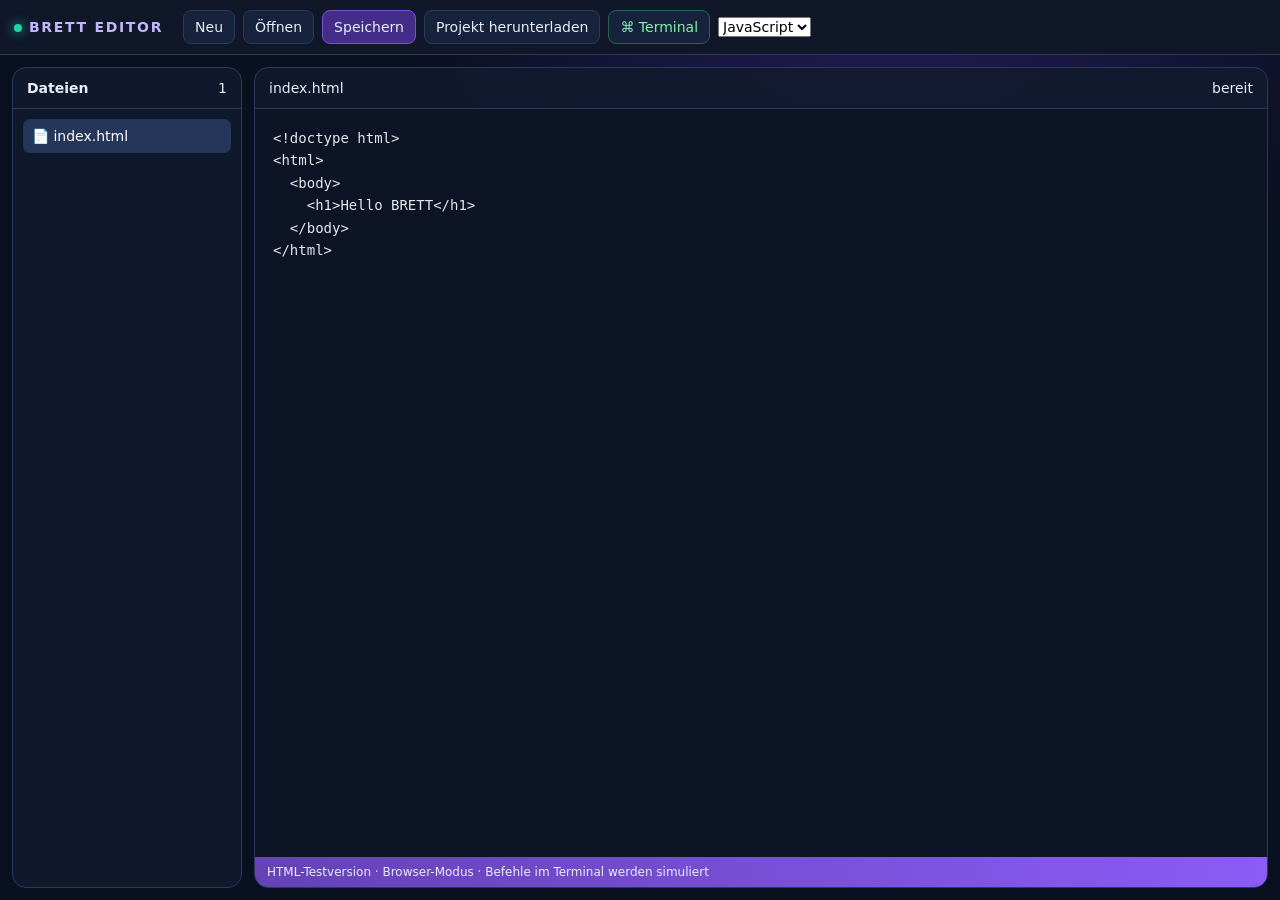
<file: brett-editor-test.html>
<!doctype html>
<html lang="de">
<head>
<meta charset="utf-8">
<meta name="viewport" content="width=device-width, initial-scale=1">
<title>BRETT Editor – HTML-Testversion</title>
<style>
:root{--bg:#09101f;--panel:#111a2e;--panel2:#17233c;--line:#2a3a5d;--text:#e8edf7;--muted:#91a0ba;--violet:#8b5cf6;--green:#22d3a6;--red:#fb7185}
*{box-sizing:border-box}html,body{height:100%;margin:0}body{background:radial-gradient(circle at 70% -15%,#2a1e64,transparent 38%),var(--bg);color:var(--text);font:14px Inter,system-ui,sans-serif;display:flex;flex-direction:column;overflow:hidden}
button,input,select,textarea{font:inherit}button{cursor:pointer;color:var(--text);background:var(--panel2);border:1px solid var(--line);border-radius:8px;padding:8px 11px}button:hover{border-color:var(--violet);background:#26355a}.top{display:flex;align-items:center;gap:8px;padding:10px 14px;border-bottom:1px solid var(--line);background:#0f1729;overflow:auto;white-space:nowrap}.brand{font-weight:800;letter-spacing:.12em;color:#c4b5fd;margin-right:12px}.dot{display:inline-block;width:8px;height:8px;border-radius:50%;background:var(--green);box-shadow:0 0 12px var(--green);margin-right:7px}.primary{background:#432d88;border-color:#7653d4}.green{color:#86efac;border-color:#25634f}.workspace{display:grid;grid-template-columns:230px 1fr;gap:12px;padding:12px;min-height:0;flex:1}.side,.editor{background:rgba(17,26,46,.9);border:1px solid var(--line);border-radius:14px;overflow:hidden}.side-head,.editor-head{padding:12px 14px;border-bottom:1px solid var(--line);display:flex;justify-content:space-between;align-items:center}.files{padding:10px}.file{padding:9px;border-radius:7px;color:#cbd5e1;cursor:pointer}.file:hover,.file.active{background:#26355a;color:#fff}.editor{display:flex;flex-direction:column}.editor-body{flex:1;min-height:0}.editor textarea{width:100%;height:100%;resize:none;border:0;outline:0;padding:18px;background:#0c1425;color:#e5e7eb;font:14px/1.6 Consolas,'JetBrains Mono',monospace}.status{padding:8px 12px;background:linear-gradient(90deg,#6542b5,#8b5cf6);font-size:12px}.terminal{position:fixed;z-index:5;left:50%;bottom:20px;transform:translateX(-50%);width:min(1000px,94vw);height:min(480px,70vh);display:none;flex-direction:column;background:#070c17;border:1px solid #6145b6;border-radius:15px;box-shadow:0 25px 100px #000b}.terminal.open{display:flex}.term-head{display:flex;justify-content:space-between;align-items:center;padding:12px 14px;background:#121c33;border-bottom:1px solid var(--line)}.term-title{color:#ddd6fe;font-family:Consolas,monospace}.term-actions{display:flex;gap:6px}.term-out{flex:1;overflow:auto;padding:15px;color:#dbe4f5;white-space:pre-wrap;font:13px/1.55 Consolas,monospace}.term-out .muted{color:var(--muted)}.term-out .err{color:#fda4af}.term-row{display:flex;gap:8px;padding:11px;background:#101a30;border-top:1px solid var(--line)}.prompt{color:var(--green);font:bold 18px Consolas}.term-row input{flex:1;background:transparent;border:0;outline:0;color:#fff;font:13px Consolas}.backdrop{position:fixed;inset:0;background:#02061199;display:none;z-index:4}.backdrop.open{display:block}@media(max-width:700px){.workspace{grid-template-columns:1fr}.side{display:none}.top{flex-wrap:wrap}.terminal{height:78vh}}
</style>
</head>
<body>
<header class="top"><div class="brand"><span class="dot"></span>BRETT EDITOR</div><button onclick="newFile()">Neu</button><button onclick="openFile()">Öffnen</button><button class="primary" onclick="saveFile()">Speichern</button><button onclick="downloadProject()">Projekt herunterladen</button><button class="green" onclick="toggleTerminal()">⌘ Terminal</button><select id="language"><option>JavaScript</option><option>Python</option><option>HTML</option><option>CSS</option><option>JSON</option></select></header>
<main class="workspace"><aside class="side"><div class="side-head"><b>Dateien</b><span id="fileCount">1</span></div><div class="files" id="files"><div class="file active" onclick="selectFile(this,'index.html')">📄 index.html</div></div></aside><section class="editor"><div class="editor-head"><span id="filename">index.html</span><span id="saveState">bereit</span></div><div class="editor-body"><textarea id="code" spellcheck="false"><!doctype html>
<html>
  <body>
    <h1>Hello BRETT</h1>
  </body>
</html></textarea></div><div class="status">HTML-Testversion · Browser-Modus · Befehle im Terminal werden simuliert</div></section></main>
<div class="backdrop" id="backdrop" onclick="toggleTerminal(false)"></div><section class="terminal" id="terminal"><div class="term-head"><span class="term-title"><span class="dot"></span>BRETT TERMINAL · HTML TEST</span><div class="term-actions"><button onclick="clearTerminal()">Leeren</button><button onclick="stopCommand()">Stop</button><button onclick="toggleTerminal(false)">×</button></div></div><div class="term-out" id="termOut"><span class="muted">HTML-Testterminal bereit. Beispiele: npm install, npm run start, python -m http.server, dir, node --version</span></div><div class="term-row"><span class="prompt">›</span><input id="termInput" placeholder="Befehl eingeben …" autocomplete="off"></div></section><input type="file" id="fileInput" hidden>
<script>
const code=document.querySelector('#code'), term=document.querySelector('#terminal'), backdrop=document.querySelector('#backdrop'), out=document.querySelector('#termOut'), input=document.querySelector('#termInput'), fileInput=document.querySelector('#fileInput');
let history=[],hi=0, running=false;
code.addEventListener('input',()=>document.querySelector('#saveState').textContent='ungespeichert');
function write(text,cls=''){let d=document.createElement('div');d.className=cls;d.textContent=text;out.append(d);out.scrollTop=out.scrollHeight}
function toggleTerminal(open= !term.classList.contains('open')){term.classList.toggle('open',open);backdrop.classList.toggle('open',open);if(open)input.focus()}
function clearTerminal(){out.innerHTML=''} function stopCommand(){running=false;write('[Prozess beendet]','muted')}
function newFile(){if(confirm('Editor leeren?')){code.value='';document.querySelector('#filename').textContent='unbenannt.html';document.querySelector('#saveState').textContent='neu'}}
function openFile(){fileInput.click()}
fileInput.onchange=async e=>{let f=e.target.files[0];if(!f)return;code.value=await f.text();document.querySelector('#filename').textContent=f.name;document.querySelector('#saveState').textContent='geladen'}
function saveFile(){let blob=new Blob([code.value],{type:'text/html'}),a=document.createElement('a');a.href=URL.createObjectURL(blob);a.download=document.querySelector('#filename').textContent||'index.html';a.click();document.querySelector('#saveState').textContent='gespeichert'}
function downloadProject(){saveFile();write('Projektdatei heruntergeladen.','muted')}
function selectFile(el,name){document.querySelectorAll('.file').forEach(x=>x.classList.remove('active'));el.classList.add('active');document.querySelector('#filename').textContent=name}
function execute(cmd){let c=cmd.trim().toLowerCase();write('› '+cmd,'muted');if(!c)return;if(c==='clear'||c==='cls'){clearTerminal();return}if(c==='npm install'||c==='npm i'){write('npm notice\nadded 0 packages\nup to date, audited 0 packages','');return}if(c==='npm run start'||c==='npm start'){write('> brett-project@1.0.0 start\n> Starting development server…\n\nLocal: http://localhost:3000','');return}if(c.startsWith('python -m http.server')){write('Serving HTTP on 0.0.0.0 port 8000 …\nhttp://localhost:8000/','');return}if(c==='node --version'){write('v22.14.0','');return}if(c==='python --version'){write('Python 3.x','');return}if(c==='dir'||c==='ls'){write('index.html\npackage.json\nREADME.md','');return}if(c==='pwd'||c==='cd'){write('C:\\BRETT\\Projekt','');return}write('Befehl erkannt, aber in der HTML-Testversion nur simuliert: '+cmd,'err')}
input.addEventListener('keydown',e=>{if(e.key==='Enter'){let c=input.value;input.value='';history.push(c);hi=history.length;execute(c)}else if(e.key==='ArrowUp'){e.preventDefault();if(hi>0)hi--;input.value=history[hi]||''}else if(e.key==='ArrowDown'){e.preventDefault();if(hi<history.length)hi++;input.value=history[hi]||''}})
</script></body></html>
</file>
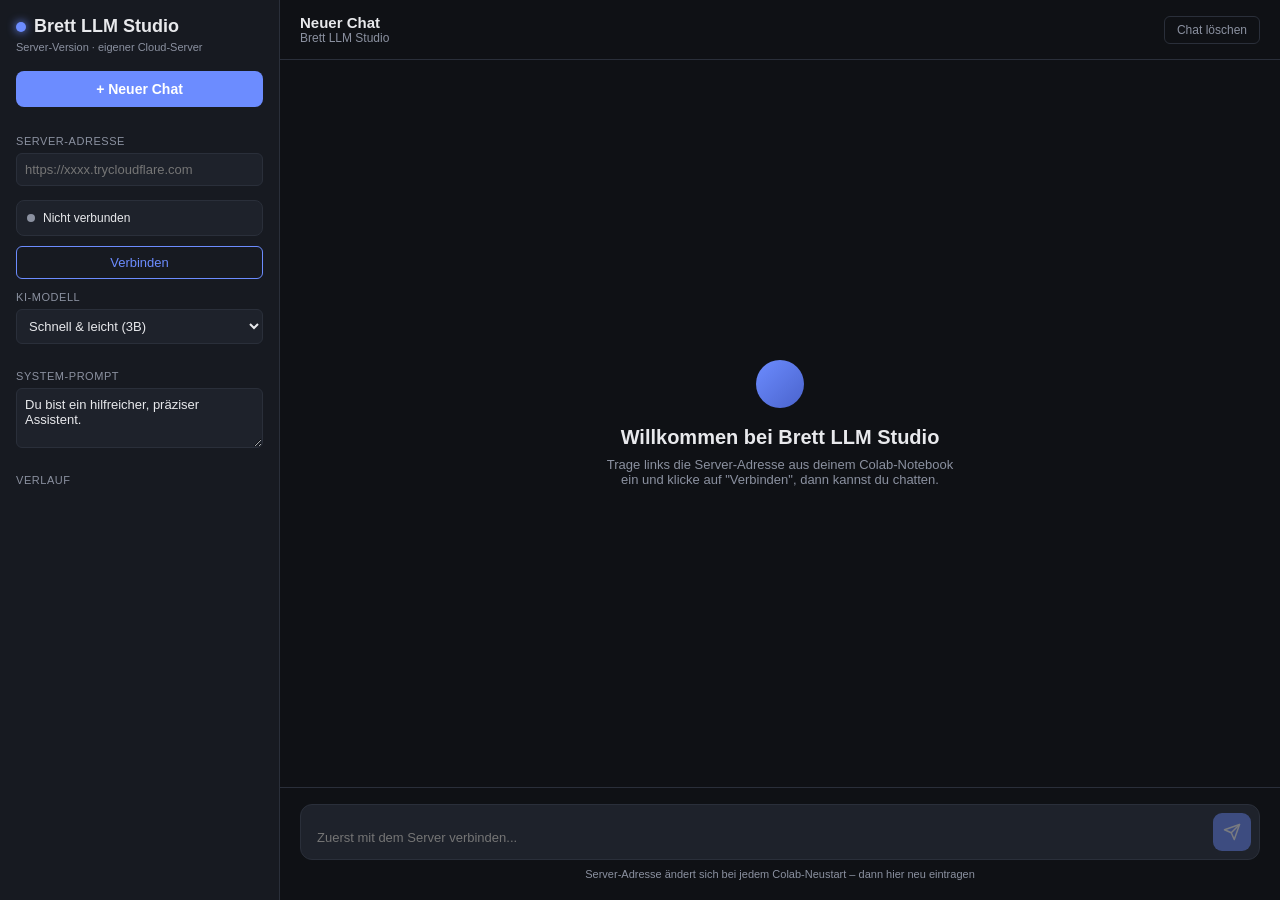
<file: brett-llm-studio-server.html>
<!DOCTYPE html>
<html lang="de">
<head>
<meta charset="UTF-8">
<meta name="viewport" content="width=device-width, initial-scale=1.0">
<title>Brett LLM Studio – Server</title>
<style>
  :root {
    --bg: #0f1115; --panel: #171a21; --panel2: #1e222b; --border: #2a2f3a;
    --text: #e8e9ec; --muted: #8b91a0; --accent: #6c8cff; --accent2: #4a63cc;
    --user-bubble: #26304a; --bot-bubble: #1e222b; --danger: #ff6b6b; --ok: #4caf7d;
  }
  * { box-sizing: border-box; }
  body { margin:0; background:var(--bg); color:var(--text); font-family:-apple-system,BlinkMacSystemFont,"Segoe UI",Roboto,Helvetica,Arial,sans-serif; height:100vh; overflow:hidden; }
  .layout { display:flex; height:100vh; }
  .sidebar { width:280px; min-width:220px; background:var(--panel); border-right:1px solid var(--border); display:flex; flex-direction:column; padding:16px; overflow-y:auto; }
  .brand { font-weight:700; font-size:18px; display:flex; align-items:center; gap:8px; margin-bottom:4px; }
  .brand .dot { width:10px; height:10px; border-radius:50%; background:var(--accent); box-shadow:0 0 10px var(--accent); }
  .brand-sub { font-size:11px; color:var(--muted); margin-bottom:18px; }
  .newchat-btn { background:var(--accent); color:white; border:none; padding:10px 14px; border-radius:8px; cursor:pointer; font-size:14px; font-weight:600; margin-bottom:16px; }
  .newchat-btn:hover { background:var(--accent2); }
  .section-label { font-size:11px; text-transform:uppercase; letter-spacing:0.05em; color:var(--muted); margin:12px 0 6px; }
  .setting-row { display:flex; flex-direction:column; gap:6px; margin-bottom:14px; }
  select, textarea, input[type=text] { background:var(--panel2); color:var(--text); border:1px solid var(--border); border-radius:6px; padding:8px; font-size:13px; font-family:inherit; width:100%; }
  textarea { resize:vertical; min-height:60px; }
  .conn-status { font-size:12px; padding:10px; border-radius:8px; background:var(--panel2); border:1px solid var(--border); margin-bottom:10px; display:flex; align-items:center; gap:8px; }
  .status-dot { width:8px; height:8px; border-radius:50%; background:var(--muted); flex-shrink:0; }
  .status-dot.ok { background:var(--ok); }
  .status-dot.error { background:var(--danger); }
  .status-dot.checking { background:#e6b800; animation:pulse 1s infinite; }
  @keyframes pulse { 0%,100%{opacity:1;} 50%{opacity:0.3;} }
  .connect-btn { background:transparent; border:1px solid var(--accent); color:var(--accent); padding:8px; border-radius:6px; cursor:pointer; font-size:13px; width:100%; }
  .connect-btn:hover { background:rgba(108,140,255,0.1); }
  .chat-list { flex:1; overflow-y:auto; margin-top:6px; }
  .chat-item { padding:8px 10px; border-radius:6px; font-size:13px; color:var(--muted); cursor:pointer; white-space:nowrap; overflow:hidden; text-overflow:ellipsis; margin-bottom:2px; }
  .chat-item:hover { background:var(--panel2); }
  .chat-item.active { background:var(--panel2); color:var(--text); }

  .main { flex:1; display:flex; flex-direction:column; min-width:0; }
  .topbar { padding:14px 20px; border-bottom:1px solid var(--border); display:flex; align-items:center; justify-content:space-between; }
  .topbar h1 { font-size:15px; margin:0; font-weight:600; }
  .topbar .sub { font-size:12px; color:var(--muted); }
  .clear-btn { background:transparent; border:1px solid var(--border); color:var(--muted); padding:6px 12px; border-radius:6px; cursor:pointer; font-size:12px; }
  .clear-btn:hover { color:var(--danger); border-color:var(--danger); }

  .messages { flex:1; overflow-y:auto; padding:20px; display:flex; flex-direction:column; gap:14px; }
  .msg { max-width:75%; padding:12px 16px; border-radius:12px; font-size:14px; line-height:1.5; white-space:pre-wrap; word-wrap:break-word; }
  .msg.user { align-self:flex-end; background:var(--user-bubble); border-bottom-right-radius:3px; }
  .msg.bot { align-self:flex-start; background:var(--bot-bubble); border:1px solid var(--border); border-bottom-left-radius:3px; }
  .msg.error { align-self:flex-start; background:rgba(255,107,107,0.1); border:1px solid var(--danger); color:var(--danger); }

  .empty-state { flex:1; display:flex; flex-direction:column; align-items:center; justify-content:center; color:var(--muted); text-align:center; gap:8px; padding:20px; }
  .empty-state .big-dot { width:48px; height:48px; border-radius:50%; background:linear-gradient(135deg,var(--accent),var(--accent2)); margin-bottom:10px; }
  .empty-state h2 { margin:0; font-size:20px; color:var(--text); }
  .empty-state p { margin:0; font-size:13px; max-width:360px; }

  .input-area { padding:16px 20px 20px; border-top:1px solid var(--border); }
  .input-box { display:flex; gap:10px; background:var(--panel2); border:1px solid var(--border); border-radius:12px; padding:8px 8px 8px 16px; align-items:flex-end; }
  .input-box textarea { border:none; background:transparent; resize:none; max-height:160px; min-height:24px; padding:6px 0; }
  .input-box textarea:focus { outline:none; }
  .send-btn { background:var(--accent); color:white; border:none; width:38px; height:38px; border-radius:9px; cursor:pointer; display:flex; align-items:center; justify-content:center; flex-shrink:0; }
  .send-btn:hover { background:var(--accent2); }
  .send-btn:disabled { opacity:0.4; cursor:not-allowed; }
  .hint { font-size:11px; color:var(--muted); margin-top:8px; text-align:center; }
  ::-webkit-scrollbar { width:8px; }
  ::-webkit-scrollbar-thumb { background:var(--border); border-radius:4px; }
</style>
</head>
<body>

<div class="layout">
  <div class="sidebar">
    <div class="brand"><span class="dot"></span> Brett LLM Studio</div>
    <div class="brand-sub">Server-Version · eigener Cloud-Server</div>
    <button class="newchat-btn" id="newChatBtn">+ Neuer Chat</button>

    <div class="section-label">Server-Adresse</div>
    <div class="setting-row">
      <input type="text" id="serverUrl" placeholder="https://xxxx.trycloudflare.com">
    </div>
    <div class="conn-status">
      <span class="status-dot" id="connDot"></span>
      <span id="connText">Nicht verbunden</span>
    </div>
    <button class="connect-btn" id="connectBtn">Verbinden</button>

    <div class="section-label">KI-Modell</div>
    <div class="setting-row">
      <select id="modelSelect">
        <option value="llama3.2:3b">Schnell & leicht (3B)</option>
        <option value="phi3.5">Ausgewogen (Phi 3.5)</option>
        <option value="llama3.1:8b">Stark (8B)</option>
      </select>
    </div>

    <div class="section-label">System-Prompt</div>
    <div class="setting-row">
      <textarea id="systemPrompt">Du bist ein hilfreicher, präziser Assistent.</textarea>
    </div>

    <div class="section-label">Verlauf</div>
    <div class="chat-list" id="chatList"></div>
  </div>

  <div class="main">
    <div class="topbar">
      <div>
        <h1 id="chatTitle">Neuer Chat</h1>
        <div class="sub">Brett LLM Studio</div>
      </div>
      <button class="clear-btn" id="clearBtn">Chat löschen</button>
    </div>

    <div class="messages" id="messages">
      <div class="empty-state" id="emptyState">
        <div class="big-dot"></div>
        <h2>Willkommen bei Brett LLM Studio</h2>
        <p>Trage links die Server-Adresse aus deinem Colab-Notebook ein und klicke auf "Verbinden", dann kannst du chatten.</p>
      </div>
    </div>

    <div class="input-area">
      <div class="input-box">
        <textarea id="userInput" placeholder="Zuerst mit dem Server verbinden..." rows="1" disabled></textarea>
        <button class="send-btn" id="sendBtn" title="Senden" disabled>
          <svg width="18" height="18" viewBox="0 0 24 24" fill="none" stroke="white" stroke-width="2" stroke-linecap="round" stroke-linejoin="round"><line x1="22" y1="2" x2="11" y2="13"></line><polygon points="22 2 15 22 11 13 2 9 22 2"></polygon></svg>
        </button>
      </div>
      <div class="hint">Server-Adresse ändert sich bei jedem Colab-Neustart – dann hier neu eintragen</div>
    </div>
  </div>
</div>

<script>
  let conversations = [];
  let activeId = null;
  let serverBase = '';
  let connected = false;

  function uid() { return Date.now().toString(36) + Math.random().toString(36).slice(2, 7); }

  function newConversation() {
    const conv = { id: uid(), title: 'Neuer Chat', messages: [] };
    conversations.unshift(conv);
    activeId = conv.id;
    renderChatList();
    renderMessages();
  }
  function getActive() { return conversations.find(c => c.id === activeId); }

  function renderChatList() {
    const list = document.getElementById('chatList');
    list.innerHTML = '';
    conversations.forEach(c => {
      const div = document.createElement('div');
      div.className = 'chat-item' + (c.id === activeId ? ' active' : '');
      div.textContent = c.title;
      div.onclick = () => { activeId = c.id; renderChatList(); renderMessages(); };
      list.appendChild(div);
    });
  }

  function renderMessages() {
    const container = document.getElementById('messages');
    const conv = getActive();
    document.getElementById('chatTitle').textContent = conv ? conv.title : 'Neuer Chat';
    container.innerHTML = '';
    if (!conv || conv.messages.length === 0) {
      const empty = document.createElement('div');
      empty.className = 'empty-state';
      empty.innerHTML = '<div class="big-dot"></div><h2>Willkommen bei Brett LLM Studio</h2><p>Trage links die Server-Adresse aus deinem Colab-Notebook ein und klicke auf "Verbinden", dann kannst du chatten.</p>';
      container.appendChild(empty);
      return;
    }
    conv.messages.forEach(m => {
      const div = document.createElement('div');
      div.className = 'msg ' + m.role;
      div.textContent = m.content;
      container.appendChild(div);
    });
    container.scrollTop = container.scrollHeight;
  }

  function setConn(state, text) {
    document.getElementById('connDot').className = 'status-dot ' + state;
    document.getElementById('connText').textContent = text;
  }

  document.getElementById('connectBtn').addEventListener('click', async () => {
    let url = document.getElementById('serverUrl').value.trim().replace(/\/$/, '');
    if (!url) { setConn('error', 'Bitte Adresse eingeben'); return; }
    setConn('checking', 'Verbinde …');
    try {
      const res = await fetch(url + '/api/tags');
      if (!res.ok) throw new Error('Server antwortet nicht (Status ' + res.status + ')');
      const data = await res.json();
      serverBase = url;
      connected = true;
      setConn('ok', 'Verbunden');
      document.getElementById('userInput').disabled = false;
      document.getElementById('userInput').placeholder = 'Nachricht an Brett LLM Studio...';
      document.getElementById('sendBtn').disabled = false;
      if (conversations.length === 0) newConversation();
    } catch (err) {
      connected = false;
      setConn('error', 'Fehler: ' + err.message);
    }
  });

  async function sendMessage() {
    if (!connected) return;
    const input = document.getElementById('userInput');
    const text = input.value.trim();
    if (!text) return;

    if (!getActive()) newConversation();
    const conv = getActive();
    if (conv.messages.length === 0) {
      conv.title = text.length > 28 ? text.slice(0, 28) + '…' : text;
    }
    conv.messages.push({ role: 'user', content: text });
    input.value = '';
    input.style.height = 'auto';
    renderChatList();
    renderMessages();

    const sendBtn = document.getElementById('sendBtn');
    sendBtn.disabled = true;

    const model = document.getElementById('modelSelect').value;
    const systemPrompt = document.getElementById('systemPrompt').value || 'Du bist ein hilfreicher Assistent.';
    const chatMessages = [
      { role: 'system', content: systemPrompt },
      ...conv.messages.map(m => ({ role: m.role === 'bot' ? 'assistant' : 'user', content: m.content }))
    ];

    conv.messages.push({ role: 'bot', content: '' });
    renderMessages();
    const botMsg = conv.messages[conv.messages.length - 1];

    try {
      const res = await fetch(serverBase + '/api/chat', {
        method: 'POST',
        headers: { 'Content-Type': 'application/json' },
        body: JSON.stringify({ model: model, messages: chatMessages, stream: true })
      });
      if (!res.ok || !res.body) throw new Error('Server-Fehler (Status ' + res.status + ')');

      const reader = res.body.getReader();
      const decoder = new TextDecoder();
      let buffer = '';
      while (true) {
        const { done, value } = await reader.read();
        if (done) break;
        buffer += decoder.decode(value, { stream: true });
        const lines = buffer.split('\n');
        buffer = lines.pop();
        for (const line of lines) {
          if (!line.trim()) continue;
          try {
            const json = JSON.parse(line);
            const delta = json?.message?.content || '';
            botMsg.content += delta;
            renderMessages();
          } catch (e) { /* unvollständige Zeile ignorieren */ }
        }
      }
      if (!botMsg.content.trim()) botMsg.content = '(keine Antwort erhalten)';
    } catch (err) {
      botMsg.role = 'error';
      botMsg.content = 'Fehler bei der Anfrage: ' + err.message;
    }
    renderMessages();
    sendBtn.disabled = false;
  }

  document.getElementById('sendBtn').addEventListener('click', sendMessage);
  document.getElementById('userInput').addEventListener('keydown', (e) => {
    if (e.key === 'Enter' && !e.shiftKey) { e.preventDefault(); sendMessage(); }
  });
  document.getElementById('userInput').addEventListener('input', function() {
    this.style.height = 'auto';
    this.style.height = Math.min(this.scrollHeight, 160) + 'px';
  });
  document.getElementById('newChatBtn')?.addEventListener('click', newConversation);
  document.getElementById('clearBtn').addEventListener('click', () => {
    const conv = getActive();
    if (conv) { conv.messages = []; conv.title = 'Neuer Chat'; renderChatList(); renderMessages(); }
  });
</script>

</body>
</html>
</file>
